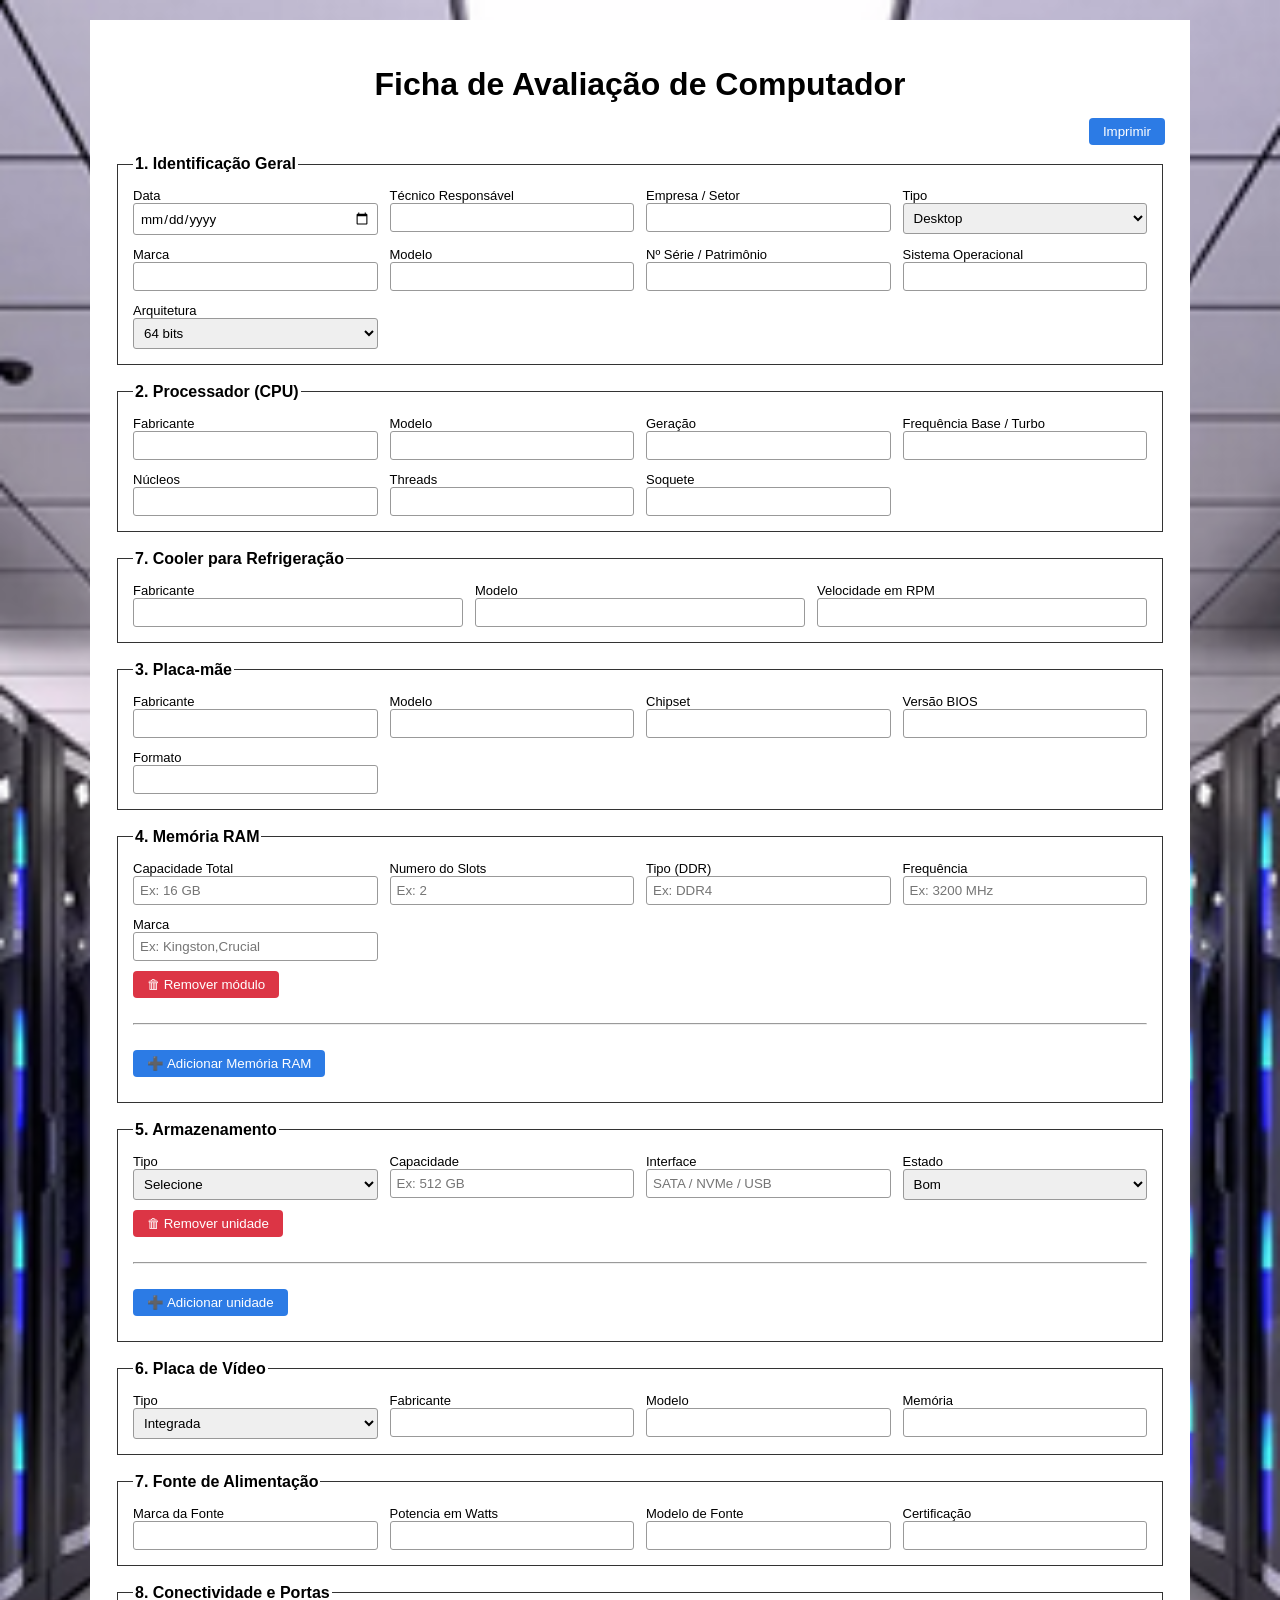
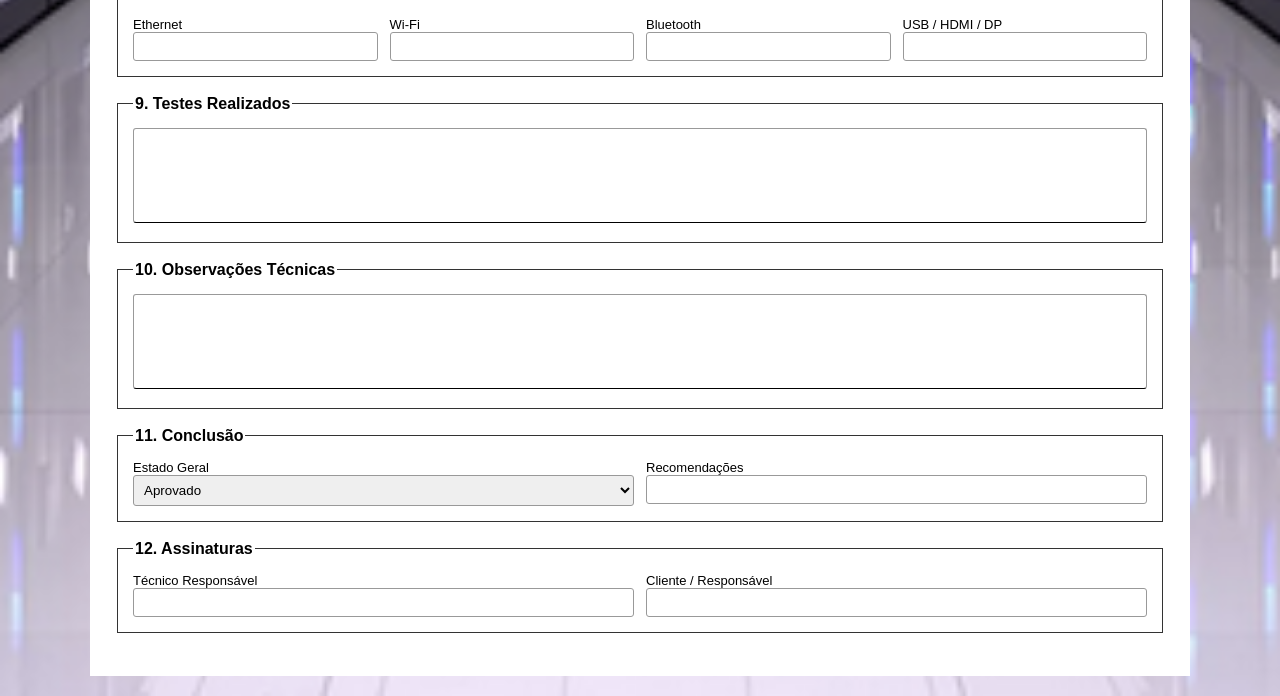
<file: index.html>
<!DOCTYPE html>
<html lang="pt-BR">
<head>
<meta charset="UTF-8">
<meta name="viewport" content="width=device-width, initial-scale=1.0">
<link rel="stylesheet" href="style.css">
<title>Ficha de Avaliação de Computador</title>
</head>
<body>
<div class="container">
<h1>Ficha de Avaliação de Computador</h1>
<div class="no-print"><button onclick="window.print()">Imprimir</button></div>

<!-- IDENTIFICAÇÃO -->
<fieldset><legend>1. Identificação Geral</legend>
<div class="grid">
<div class="form-group"><label>Data</label><input type="date"></div>
<div class="form-group"><label>Técnico Responsável</label><input></div>
<div class="form-group"><label>Empresa / Setor</label><input></div>
<div class="form-group"><label>Tipo</label><select><option>Desktop</option><option>Notebook</option></select></div>
<div class="form-group"><label>Marca</label><input></div>
<div class="form-group"><label>Modelo</label><input></div>
<div class="form-group"><label>Nº Série / Patrimônio</label><input></div>
<div class="form-group"><label>Sistema Operacional</label><input></div>
<div class="form-group"><label>Arquitetura</label><select><option>64 bits</option><option>32 bits</option></select></div>
</div>
</fieldset>

<!-- CPU -->
<fieldset><legend>2. Processador (CPU)</legend>
<div class="grid">
<div class="form-group"><label>Fabricante</label><input></div>
<div class="form-group"><label>Modelo</label><input></div>
<div class="form-group"><label>Geração</label><input></div>
<div class="form-group"><label>Frequência Base / Turbo</label><input></div>
<div class="form-group"><label>Núcleos</label><input></div>
<div class="form-group"><label>Threads</label><input></div>
<div class="form-group"><label>Soquete</label><input></div>
</div>
</fieldset>

    <!-- FAM -->
<fieldset><legend>7. Cooler para Refrigeração</legend>
<div class="grid">
<div class="form-group"><label>Fabricante</label><input></div>
<div class="form-group"><label>Modelo</label><input></div>
<div class="form-group"><label>Velocidade em RPM</label><input></div>
</div>
</fieldset>
  
<!-- PLACA MAE -->
<fieldset><legend>3. Placa-mãe</legend>
<div class="grid">
<div class="form-group"><label>Fabricante</label><input></div>
<div class="form-group"><label>Modelo</label><input></div>
<div class="form-group"><label>Chipset</label><input></div>
<div class="form-group"><label>Versão BIOS</label><input></div>
<div class="form-group"><label>Formato</label><input></div>
</div>
</fieldset>

<!-- MEMÓRIA -->
<fieldset>
  <legend>4. Memória RAM</legend>
  <div id="memorias"></div>
  <button type="button" class="no-print" onclick="adicionarMemoriaRAM()">➕ Adicionar Memória RAM</button>
</fieldset>

<!-- ARMAZENAMENTO DINAMICO -->
<fieldset>
<legend>5. Armazenamento</legend>
<div id="armazenamentos"></div>
<button type="button" class="no-print" onclick="adicionarArmazenamento()">➕ Adicionar unidade</button>
</fieldset>

<!-- GPU -->
<fieldset><legend>6. Placa de Vídeo</legend>
<div class="grid">
<div class="form-group"><label>Tipo</label><select><option>Integrada</option><option>Dedicada</option></select></div>
<div class="form-group"><label>Fabricante</label><input></div>
<div class="form-group"><label>Modelo</label><input></div>
<div class="form-group"><label>Memória</label><input></div>
</div>
</fieldset>

<!-- FONTE -->
<fieldset><legend>7. Fonte de Alimentação</legend>
<div class="grid">
<div class="form-group"><label>Marca da Fonte</label><input></div>
  <div class="form-group"><label>Potencia em Watts</label><input></div>
<div class="form-group"><label>Modelo de Fonte</label><input></div>
<div class="form-group"><label>Certificação</label><input></div>
</div>
</fieldset>

<!-- REDE -->
<fieldset><legend>8. Conectividade e Portas</legend>
<div class="grid">
<div class="form-group"><label>Ethernet</label><input></div>
<div class="form-group"><label>Wi-Fi</label><input></div>
<div class="form-group"><label>Bluetooth</label><input></div>
<div class="form-group"><label>USB / HDMI / DP</label><input></div>
</div>
</fieldset>

<!-- TESTES -->
<fieldset><legend>9. Testes Realizados</legend><textarea></textarea></fieldset>

<!-- OBS -->
<fieldset><legend>10. Observações Técnicas</legend><textarea></textarea></fieldset>

<!-- CONCLUSAO -->
<fieldset><legend>11. Conclusão</legend>
<div class="grid">
<div class="form-group"><label>Estado Geral</label><select><option>Aprovado</option><option>Aprovado com ressalvas</option><option>Reprovado</option></select></div>
<div class="form-group"><label>Recomendações</label><input></div>
</div>
</fieldset>

<!-- ASSINATURAS -->
<fieldset><legend>12. Assinaturas</legend>
<div class="grid">
<div class="form-group"><label>Técnico Responsável</label><input></div>
<div class="form-group"><label>Cliente / Responsável</label><input></div>
</div>
</fieldset>

</div>
<script>
function criarBlocoMemoriaRAM() {
  const div = document.createElement('div');
  div.className = 'memoria-item';
  div.innerHTML = `
    <div class="grid">
      <div class="form-group">
        <label>Capacidade Total</label>
        <input placeholder="Ex: 16 GB">
      </div>
      <div class="form-group">
        <label>Numero do Slots</label>
        <input placeholder="Ex: 2">
      </div>
      <div class="form-group">
        <label>Tipo (DDR)</label>
        <input placeholder="Ex: DDR4">
      </div>
      <div class="form-group">
        <label>Frequência</label>
        <input placeholder="Ex: 3200 MHz">
      </div>
      <div class="form-group">
        <label>Marca</label>
        <input placeholder="Ex: Kingston,Crucial">
      </div>
    </div>
    <button type="button" class="remover no-print" onclick="removerMemoriaRAM(this)">🗑 Remover módulo</button>
    <hr>`;
  return div;
}

function adicionarMemoriaRAM() {
  document.getElementById('memorias').appendChild(criarBlocoMemoriaRAM());
}

function removerMemoriaRAM(botao) {
  botao.parentElement.remove();
}

// já inicia com um bloco
adicionarMemoriaRAM();
</script>

<script>
function criarBlocoArmazenamento() {
  const div = document.createElement('div');
  div.className = 'armazenamento-item';
  div.innerHTML = `
    <div class="grid">
      <div class="form-group"><label>Tipo</label><select required><option value="">Selecione</option><option>SSD</option><option>HD</option><option>Flash</option></select></div>
      <div class="form-group"><label>Capacidade</label><input placeholder="Ex: 512 GB"></div>
      <div class="form-group"><label>Interface</label><input placeholder="SATA / NVMe / USB"></div>
      <div class="form-group"><label>Estado</label><select><option>Bom</option><option>Regular</option><option>Ruim</option></select></div>
    </div>
    <button type="button" class="remover no-print" onclick="removerArmazenamento(this)">🗑 Remover unidade</button>
    <hr>`;
  return div;
}
function adicionarArmazenamento(){ document.getElementById('armazenamentos').appendChild(criarBlocoArmazenamento()); }
function removerArmazenamento(b){ b.parentElement.remove(); }
adicionarArmazenamento();
</script>
</body>
</html>
</file>
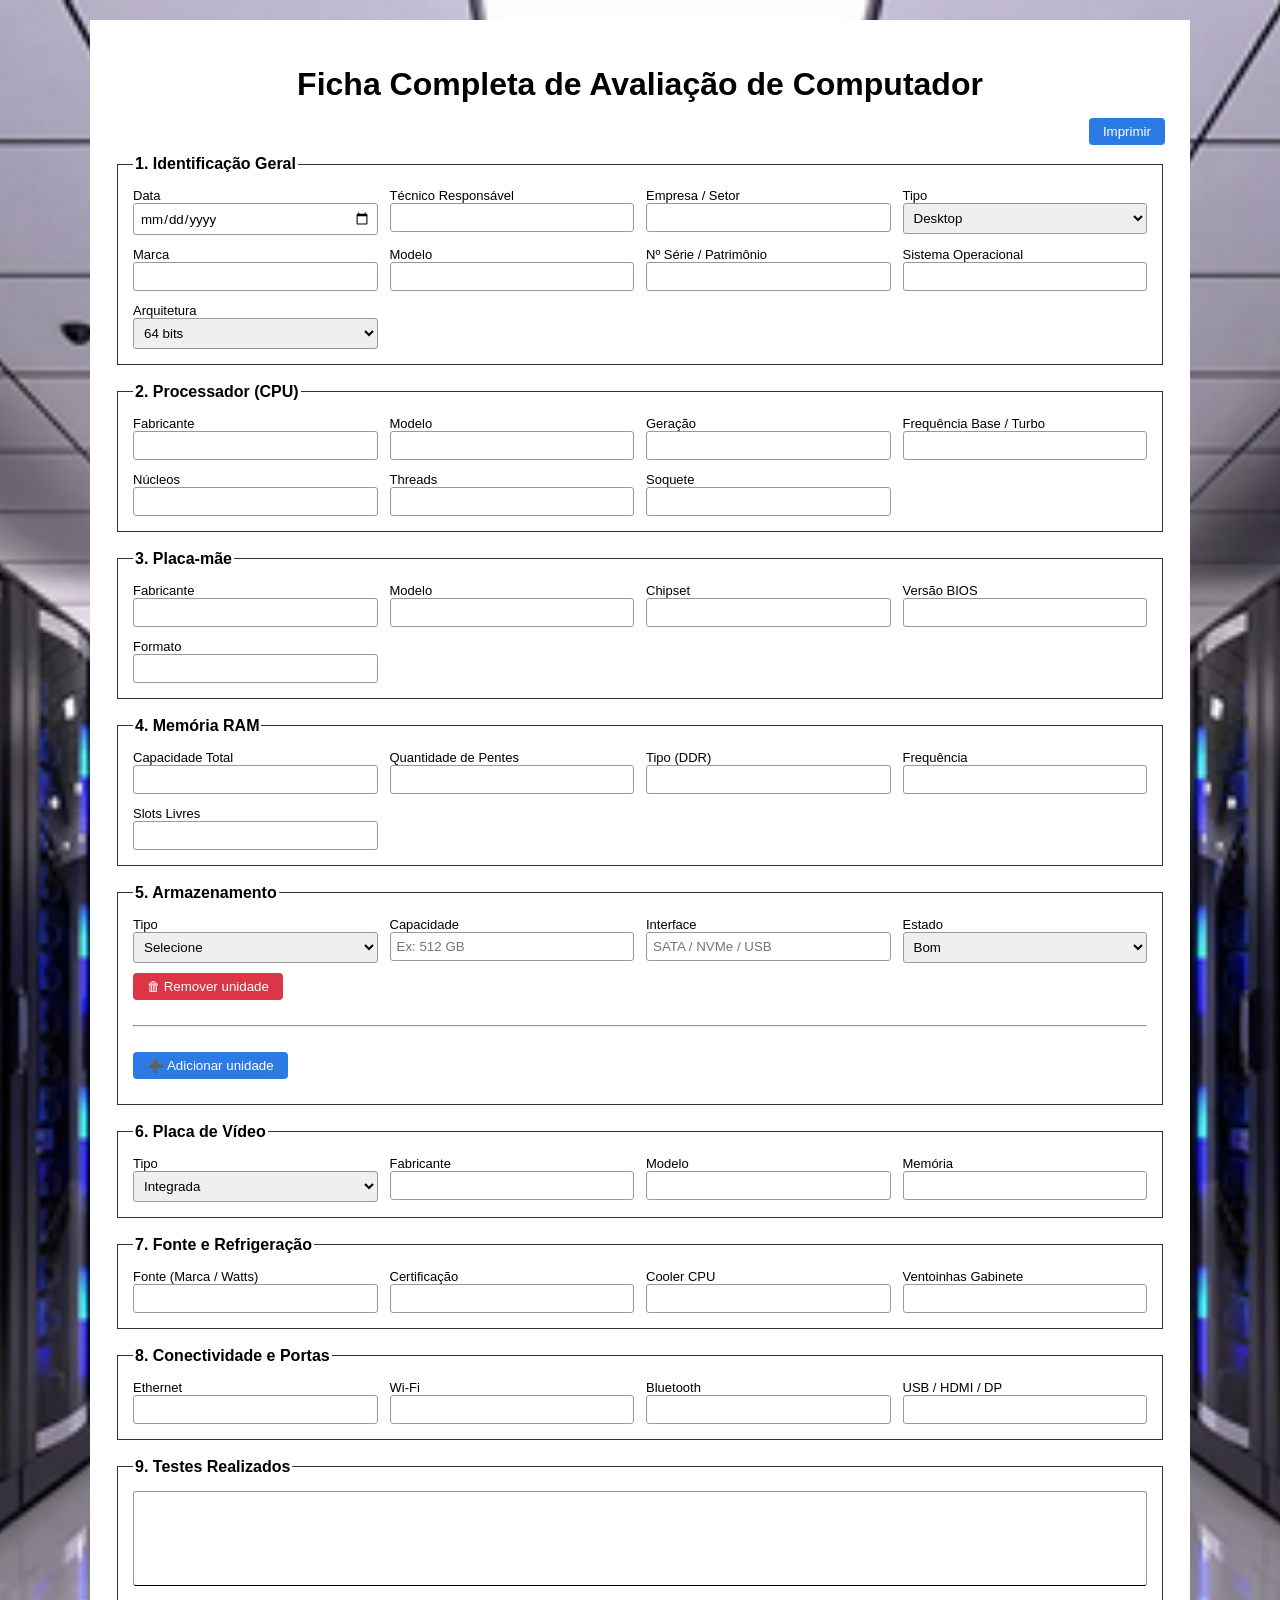
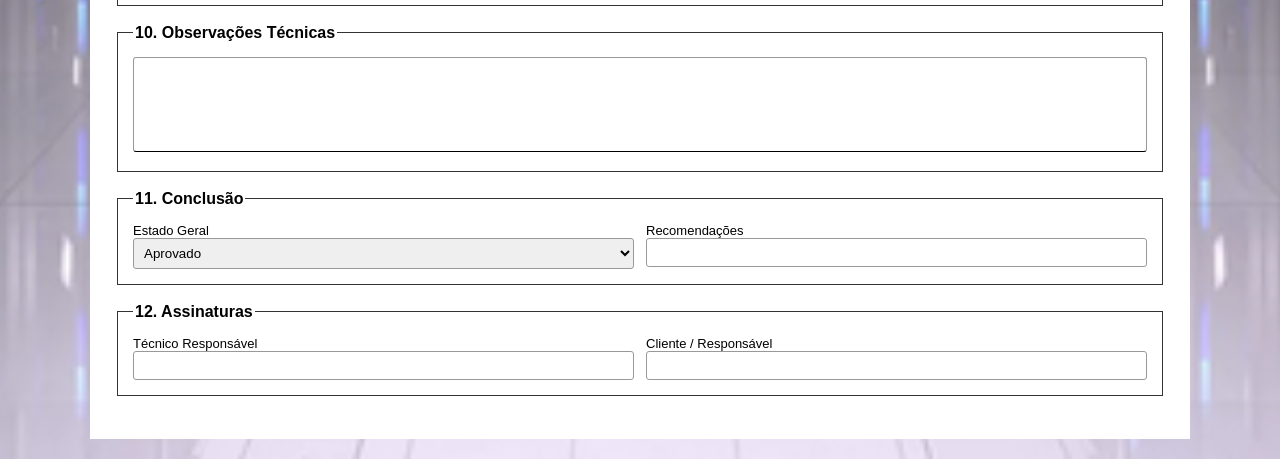
<file: Ficha_Avaliacao_Computador.html>
<!DOCTYPE html>
<html lang="pt-BR">
<head>
<meta charset="UTF-8">
<meta name="viewport" content="width=device-width, initial-scale=1.0">
<link rel="stylesheet" href="style.css">
<title>Ficha de Avaliação de Computador</title>
</head>
<body>
<div class="container">
<h1>Ficha Completa de Avaliação de Computador</h1>
<div class="no-print"><button onclick="window.print()">Imprimir</button></div>

<!-- IDENTIFICAÇÃO -->
<fieldset><legend>1. Identificação Geral</legend>
<div class="grid">
<div class="form-group"><label>Data</label><input type="date"></div>
<div class="form-group"><label>Técnico Responsável</label><input></div>
<div class="form-group"><label>Empresa / Setor</label><input></div>
<div class="form-group"><label>Tipo</label><select><option>Desktop</option><option>Notebook</option></select></div>
<div class="form-group"><label>Marca</label><input></div>
<div class="form-group"><label>Modelo</label><input></div>
<div class="form-group"><label>Nº Série / Patrimônio</label><input></div>
<div class="form-group"><label>Sistema Operacional</label><input></div>
<div class="form-group"><label>Arquitetura</label><select><option>64 bits</option><option>32 bits</option></select></div>
</div>
</fieldset>

<!-- CPU -->
<fieldset><legend>2. Processador (CPU)</legend>
<div class="grid">
<div class="form-group"><label>Fabricante</label><input></div>
<div class="form-group"><label>Modelo</label><input></div>
<div class="form-group"><label>Geração</label><input></div>
<div class="form-group"><label>Frequência Base / Turbo</label><input></div>
<div class="form-group"><label>Núcleos</label><input></div>
<div class="form-group"><label>Threads</label><input></div>
<div class="form-group"><label>Soquete</label><input></div>
</div>
</fieldset>

<!-- PLACA MAE -->
<fieldset><legend>3. Placa-mãe</legend>
<div class="grid">
<div class="form-group"><label>Fabricante</label><input></div>
<div class="form-group"><label>Modelo</label><input></div>
<div class="form-group"><label>Chipset</label><input></div>
<div class="form-group"><label>Versão BIOS</label><input></div>
<div class="form-group"><label>Formato</label><input></div>
</div>
</fieldset>

<!-- MEMORIA -->
<fieldset><legend>4. Memória RAM</legend>
<div class="grid">
<div class="form-group"><label>Capacidade Total</label><input></div>
<div class="form-group"><label>Quantidade de Pentes</label><input></div>
<div class="form-group"><label>Tipo (DDR)</label><input></div>
<div class="form-group"><label>Frequência</label><input></div>
<div class="form-group"><label>Slots Livres</label><input></div>
</div>
</fieldset>

<!-- ARMAZENAMENTO DINAMICO -->
<fieldset>
<legend>5. Armazenamento</legend>
<div id="armazenamentos"></div>
<button type="button" class="no-print" onclick="adicionarArmazenamento()">➕ Adicionar unidade</button>
</fieldset>

<!-- GPU -->
<fieldset><legend>6. Placa de Vídeo</legend>
<div class="grid">
<div class="form-group"><label>Tipo</label><select><option>Integrada</option><option>Dedicada</option></select></div>
<div class="form-group"><label>Fabricante</label><input></div>
<div class="form-group"><label>Modelo</label><input></div>
<div class="form-group"><label>Memória</label><input></div>
</div>
</fieldset>

<!-- FONTE -->
<fieldset><legend>7. Fonte e Refrigeração</legend>
<div class="grid">
<div class="form-group"><label>Fonte (Marca / Watts)</label><input></div>
<div class="form-group"><label>Certificação</label><input></div>
<div class="form-group"><label>Cooler CPU</label><input></div>
<div class="form-group"><label>Ventoinhas Gabinete</label><input></div>
</div>
</fieldset>

<!-- REDE -->
<fieldset><legend>8. Conectividade e Portas</legend>
<div class="grid">
<div class="form-group"><label>Ethernet</label><input></div>
<div class="form-group"><label>Wi-Fi</label><input></div>
<div class="form-group"><label>Bluetooth</label><input></div>
<div class="form-group"><label>USB / HDMI / DP</label><input></div>
</div>
</fieldset>

<!-- TESTES -->
<fieldset><legend>9. Testes Realizados</legend><textarea></textarea></fieldset>

<!-- OBS -->
<fieldset><legend>10. Observações Técnicas</legend><textarea></textarea></fieldset>

<!-- CONCLUSAO -->
<fieldset><legend>11. Conclusão</legend>
<div class="grid">
<div class="form-group"><label>Estado Geral</label><select><option>Aprovado</option><option>Aprovado com ressalvas</option><option>Reprovado</option></select></div>
<div class="form-group"><label>Recomendações</label><input></div>
</div>
</fieldset>

<!-- ASSINATURAS -->
<fieldset><legend>12. Assinaturas</legend>
<div class="grid">
<div class="form-group"><label>Técnico Responsável</label><input></div>
<div class="form-group"><label>Cliente / Responsável</label><input></div>
</div>
</fieldset>

</div>

<script>
function criarBlocoArmazenamento() {
  const div = document.createElement('div');
  div.className = 'armazenamento-item';
  div.innerHTML = `
    <div class="grid">
      <div class="form-group"><label>Tipo</label><select required><option value="">Selecione</option><option>SSD</option><option>HD</option><option>Flash</option></select></div>
      <div class="form-group"><label>Capacidade</label><input placeholder="Ex: 512 GB"></div>
      <div class="form-group"><label>Interface</label><input placeholder="SATA / NVMe / USB"></div>
      <div class="form-group"><label>Estado</label><select><option>Bom</option><option>Regular</option><option>Ruim</option></select></div>
    </div>
    <button type="button" class="remover no-print" onclick="removerArmazenamento(this)">🗑 Remover unidade</button>
    <hr>`;
  return div;
}
function adicionarArmazenamento(){ document.getElementById('armazenamentos').appendChild(criarBlocoArmazenamento()); }
function removerArmazenamento(b){ b.parentElement.remove(); }
adicionarArmazenamento();
</script>
</body>
</html>
</file>
<file: style.css>
* {
  box-sizing: border-box;
  font-family: Arial, Helvetica, sans-serif;
}

body {
  margin: 0 auto;
  padding: 20px;
  background: url('bkg-login.png');
  background-repeat: no-repeat;
  background-size: cover;
  background-position:center center;
  min-height: 100vh;
}
@media (max-width: 600px) {
  body {
    margin: 0 auto;
    padding: 0;
    /* background: #3498db;  Substitua pela cor que desejar */
  }
}

.container {
  max-width: 1100px;
  margin: auto;
  background: #fff;
  padding: 25px;
}

h1 {
  text-align: center;
  margin-bottom: 15px;
}

fieldset {
  border: 1px solid #333;
  margin-bottom: 18px;
  padding: 15px;
}

legend {
  font-weight: bold;
}

.grid {
  display: grid;
  grid-template-columns: repeat(auto-fit, minmax(240px, 1fr));
  gap: 12px;
}

.form-group {
  display: flex;
  flex-direction: column;
}

label {
  font-size: 13px;
}

input,
select{
  padding: 6px;
  border: 1px solid #999;
  border-radius: 3px;
}

textarea {
  border: 1px solid #999;
  border-radius: 3px;
  border-bottom: 1px solid #000; /* só linha inferior */
  width: 100%;                  /* largura fixa */
  height: 95px;                  /* altura fixa */
  padding: 6px;
  font-family: Arial, sans-serif;
  font-size: 14px;
  resize: none;                  /* impede redimensionar */
  box-sizing: border-box;
}

.no-print {
  text-align: right;
  margin: 10px 0;
}

button {
  padding: 6px 14px;
  background: #2c7be5;
  border: none;
  color: #fff;
  cursor: pointer;
  border-radius: 4px;
}
button:hover {
  color: #fcfcfc;
  background-color: #0c1c33c7;
  cursor: pointer;
}

button.remover {
  background: #dc3545;
  margin-top: 10px;
}

hr {
  margin: 15px 0;
}

@media print {
  @page {
    size: A4;
    margin: 2cm;
  }

  body {
    background: none;
    margin: 0;
  }

  .container {
    padding: 0;
  }

  .no-print,
  .remover {
    display: none;
  }

  input,
  select{
    border: none;
    border-bottom: 1px solid #000;
  }

  fieldset {
    page-break-inside: avoid;
  }

}
</file>
